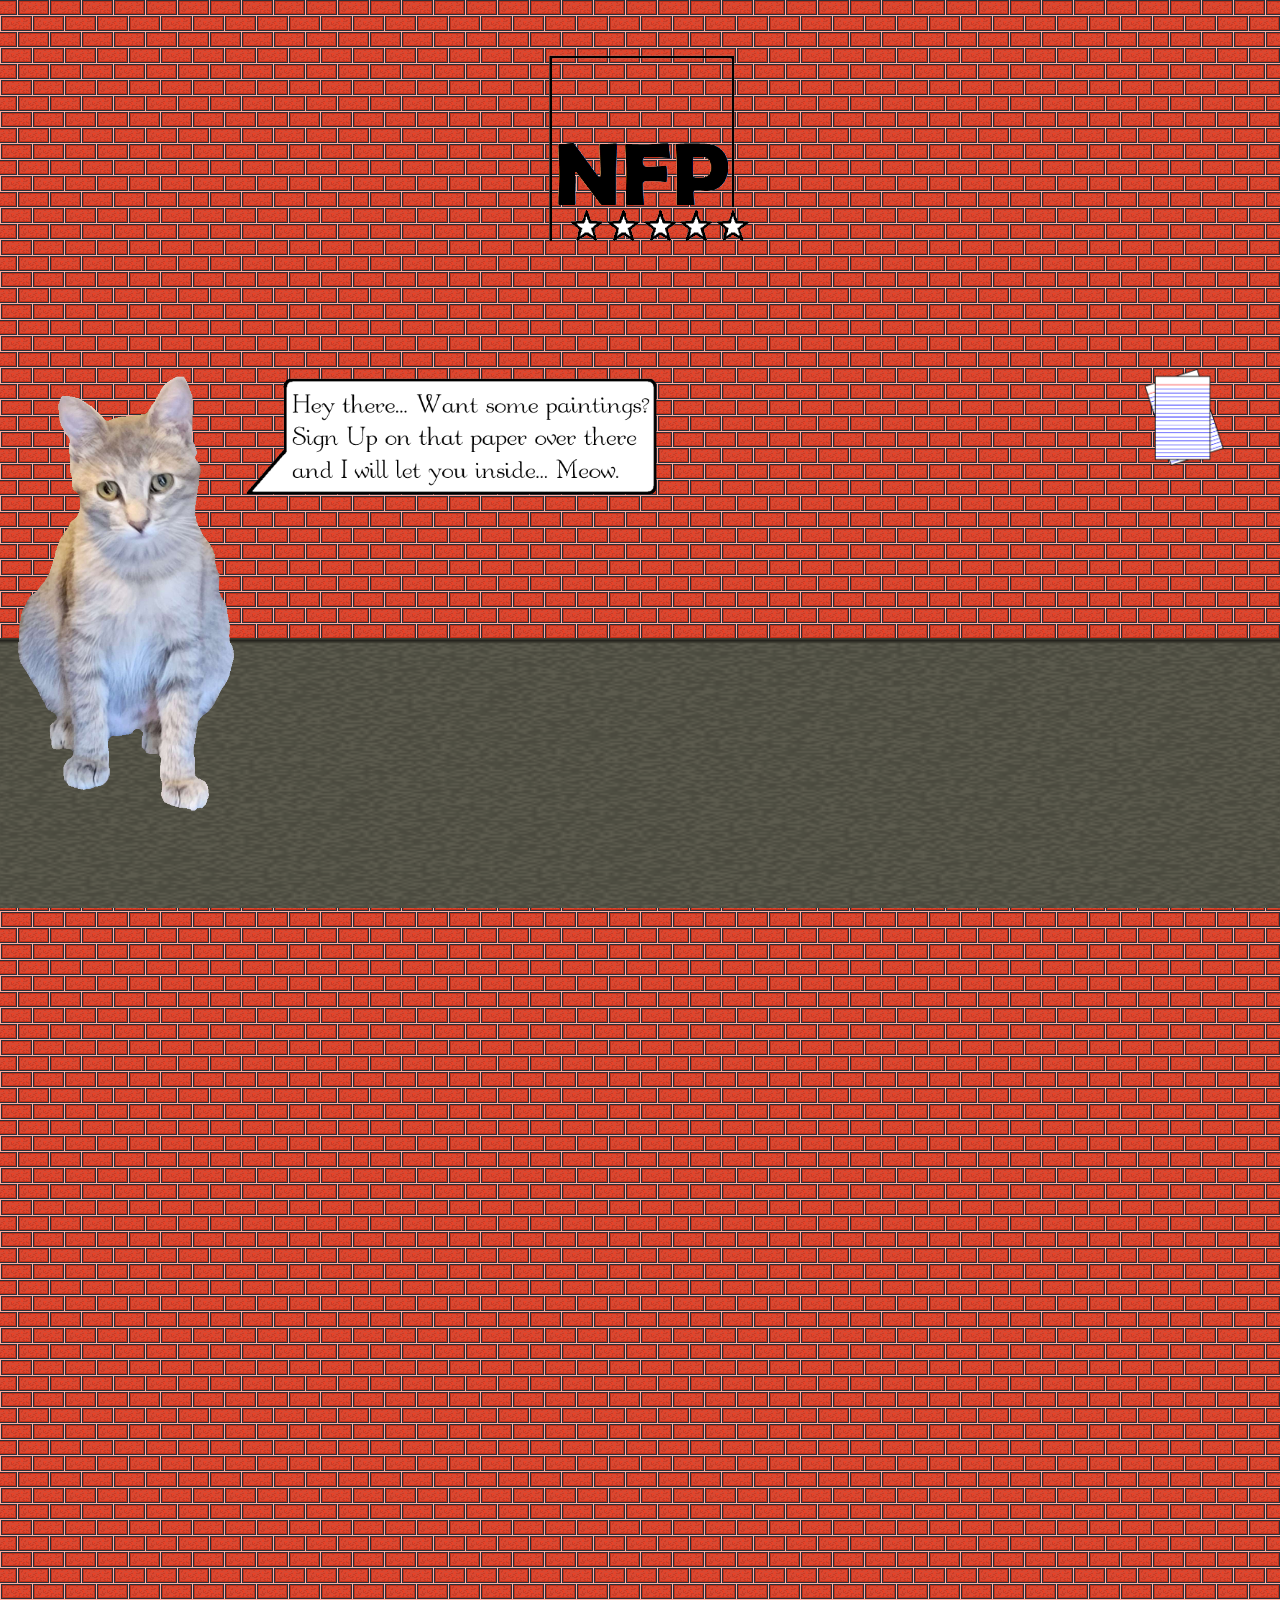
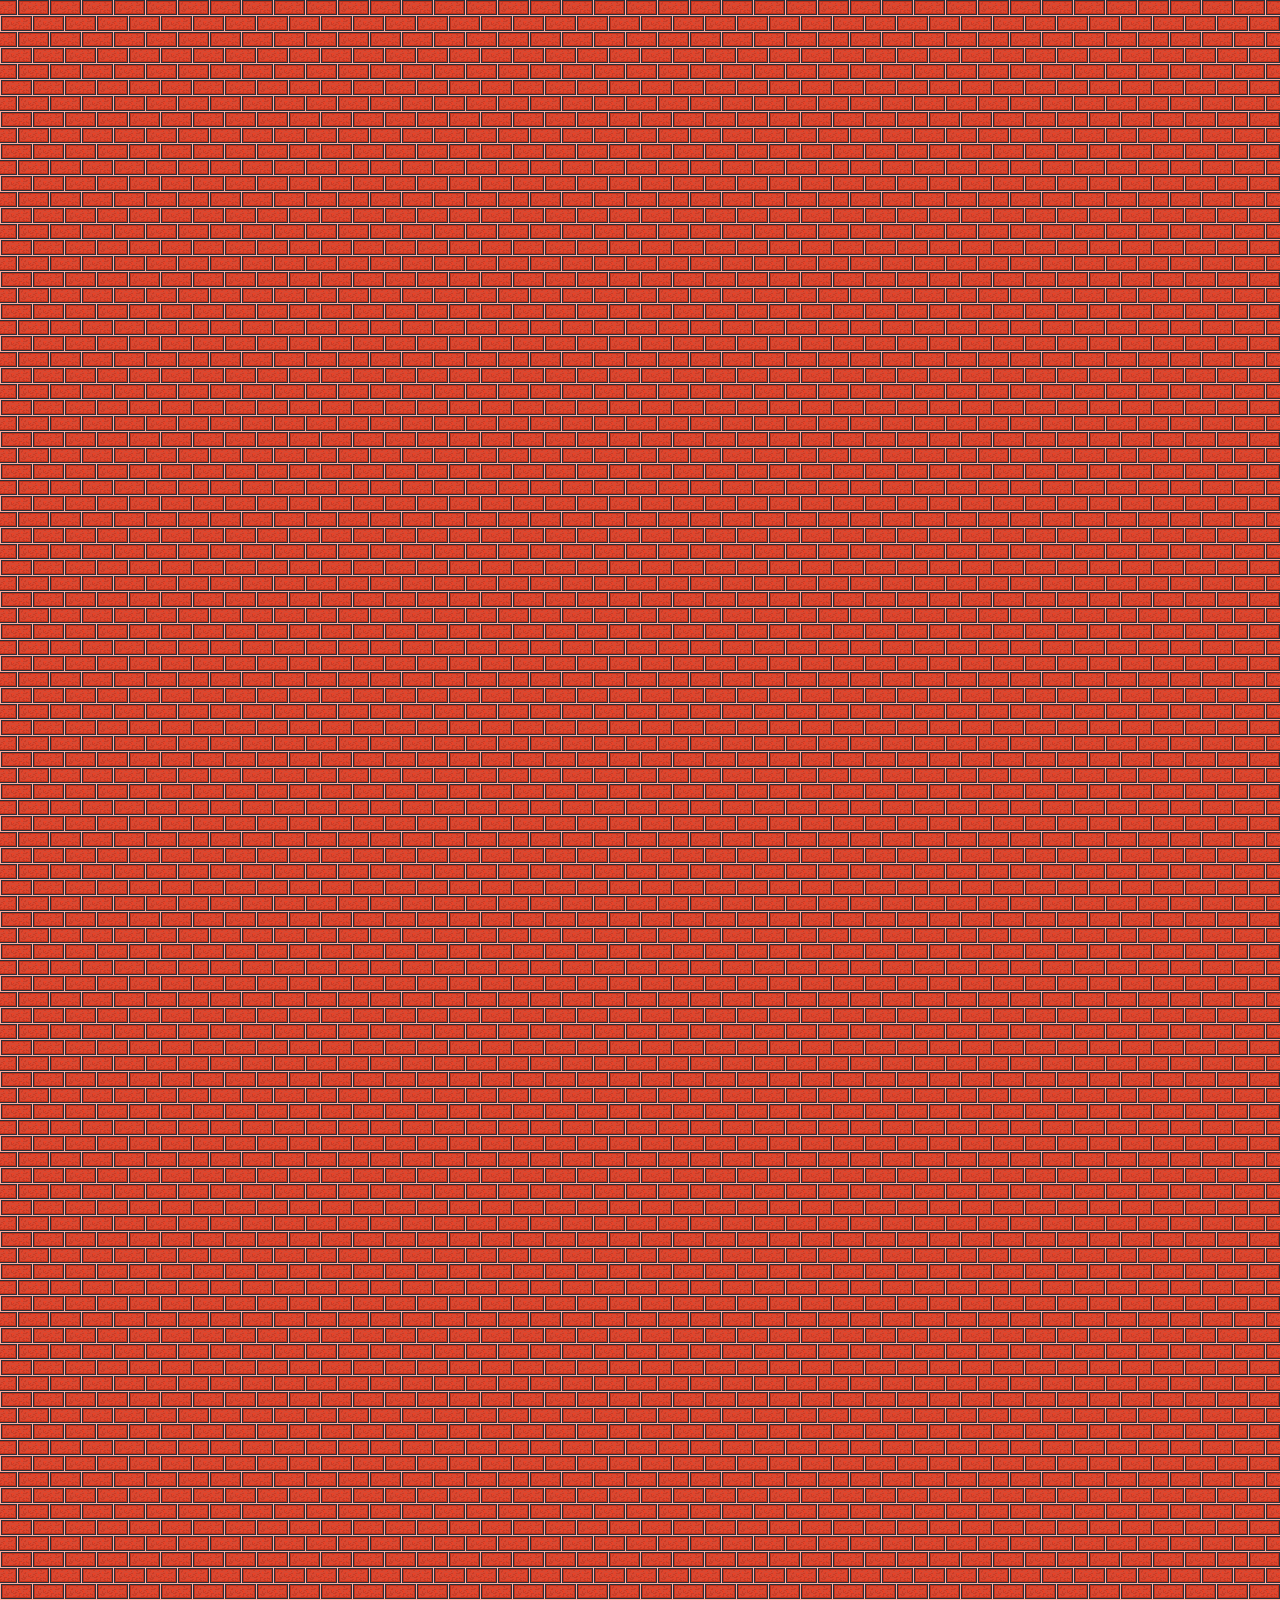
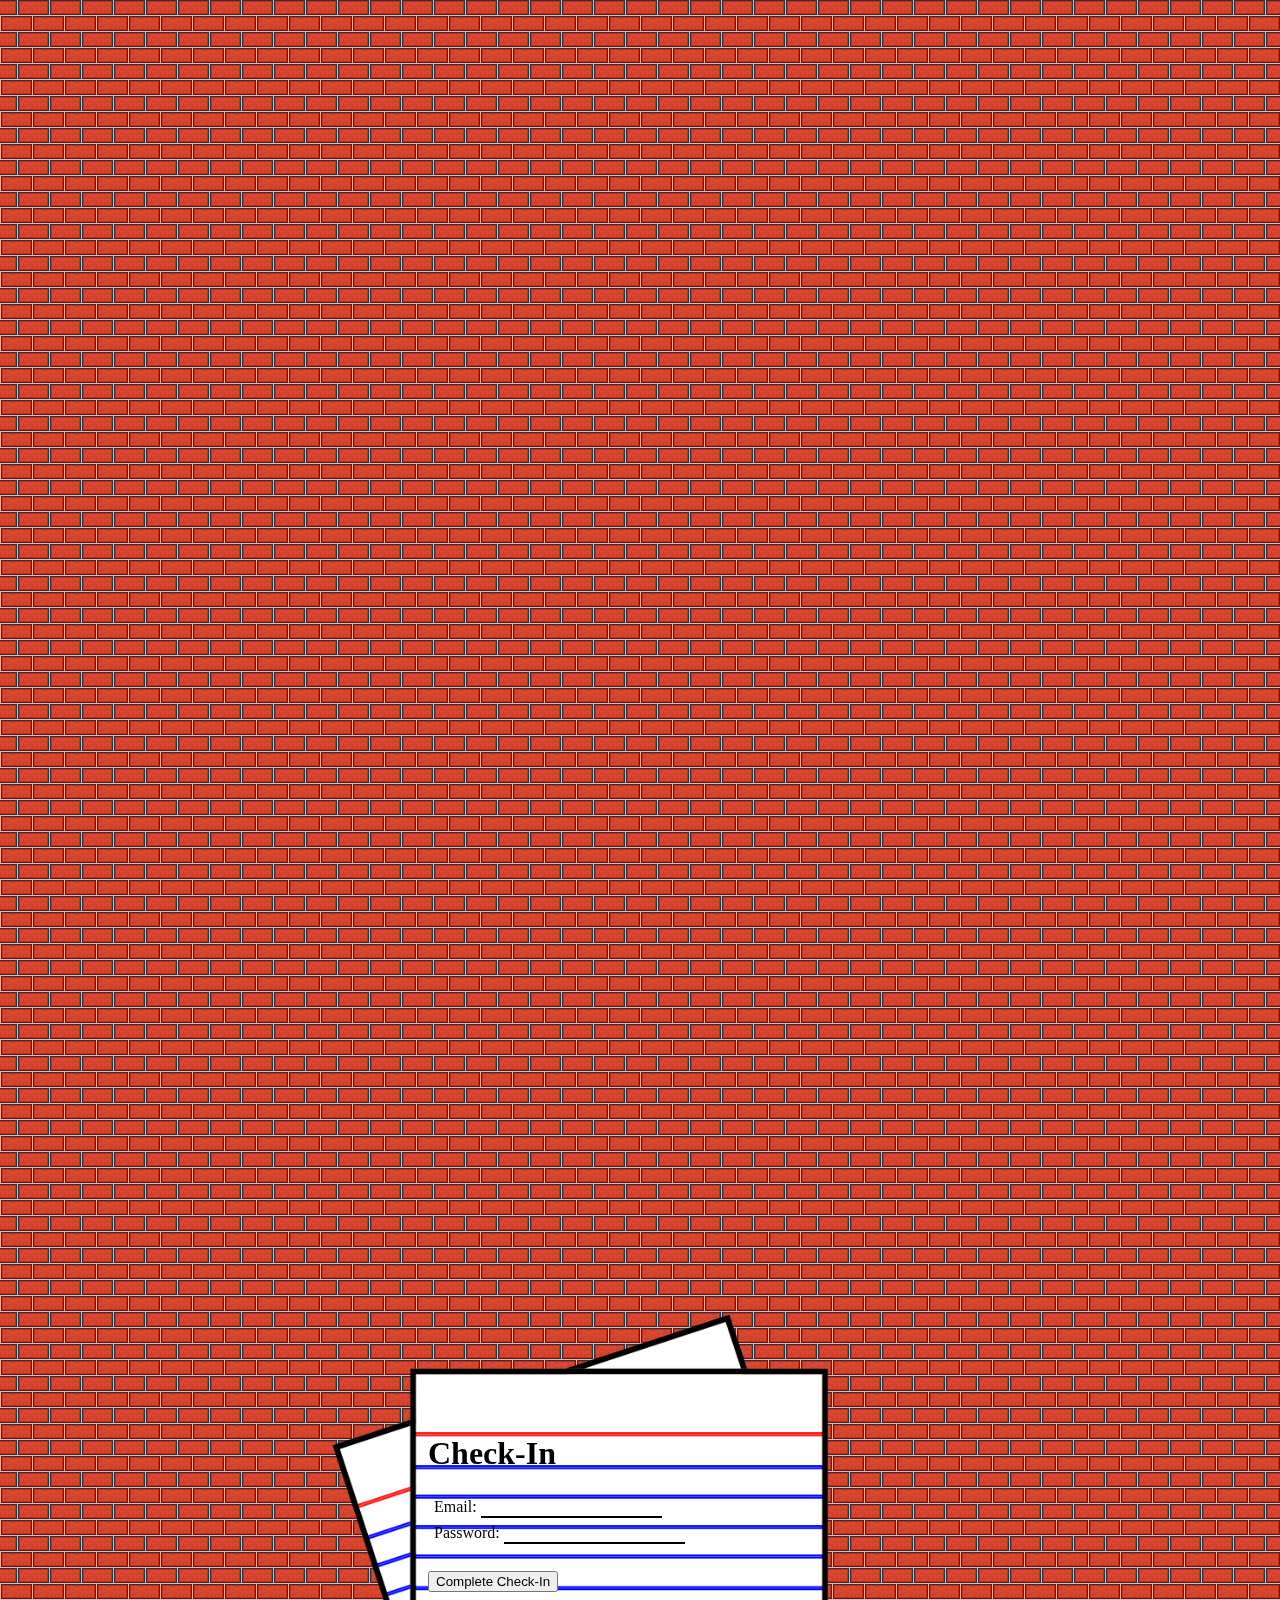
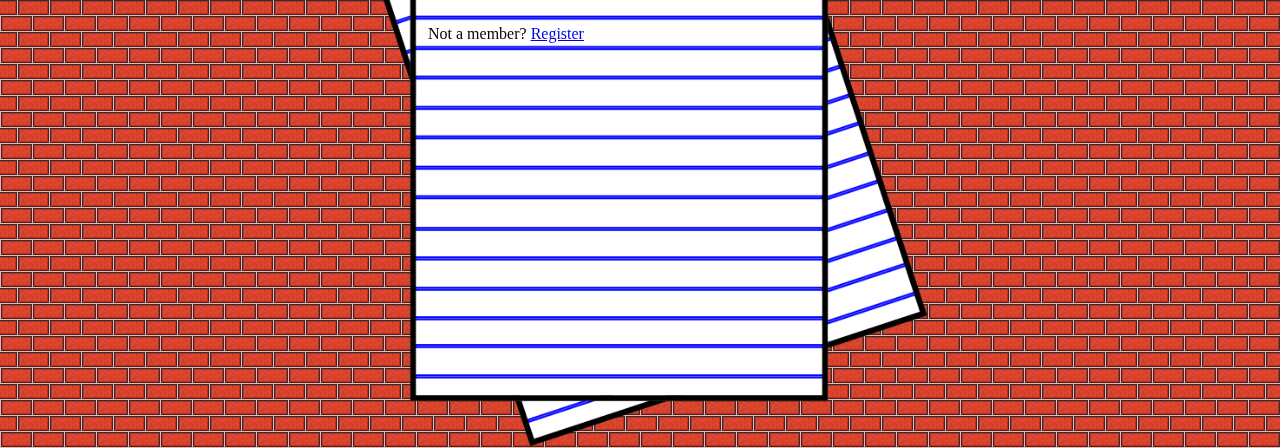
<file: client/html/index.html>
<!doctype html>
<html lang="en">
  <head>
    <meta charset="UTF-8" />
    <meta name="viewport" content="width=device-width, initial-scale=1.0" />
    <title>Non-Fungible Paintings</title>
    <link rel="stylesheet" href="../styles.css" />
  </head>
  <body style="background: url(../images/brick_wall.png)">
    <!-- <img src="../images/nfp_counter.png" id="counter" /> -->
    <img src="../images/nfp_logo.png" id="outside_logo" />
    <div class="outside">
      <div class="cat_outside" style="display: flex">
        <div class="outside_frankie_container">
          <img src="../images/frankie_lou.png" id="outside_frankie" />
        </div>
        <div class="outside_speaking_container">
          <img src="../images/nfp_speakin.png" id="outside_speakin" />
        </div>
      </div>
      <button id="sign_up_paper"></button>
    </div>
    <div class="paper_container">
      <div id="login" class="paper login">
        <h2>Check-In</h2>
        <form action="#">
          <div class="input_box">
            <label>Email: </label>
            <input type="email" required id="email_l" />
          </div>
          <div class="input_box">
            <label>Password: </label>
            <input type="password" required id="passwd_l" />
          </div>
          <button type="submit" class="button" id="login_button">
            Complete Check-In
          </button>
          <div class="not_member" style="margin-top: 33px">
            <p>Not a member? <a href="#" class="register_link">Register</a></p>
          </div>
        </form>
      </div>
      <div id="register" class="paper register">
        <h3>New Applicant Form</h3>
        <form action="#">
          <div class="input_box">
            <label>Full Name: </label>
            <input type="text" id="name" required />
          </div>
          <div class="input_box">
            <label>Email: </label>
            <input type="email" id="email_r" required />
          </div>
          <div class="input_box">
            <label>Password: </label>
            <input type="password" id="passwd_r" required />
          </div>
          <div class="input_box">
            <label>Confirm Password: </label>
            <input type="password" required />
          </div>
          <button type="submit" class="button" id="register_button">
            Submit Application
          </button>
          <div class="already_member" style="margin-top: 32px">
            <p>Already a member? <a href="#" class="login_link">Login</a></p>
          </div>
        </form>
      </div>
      <div class="click_off_popup close_paper"></div>
    </div>
    <img src="../images/concrete.png" id="outside_floor" />
    <script src="../js/index.js"></script>
  </body>
</html>
</file>
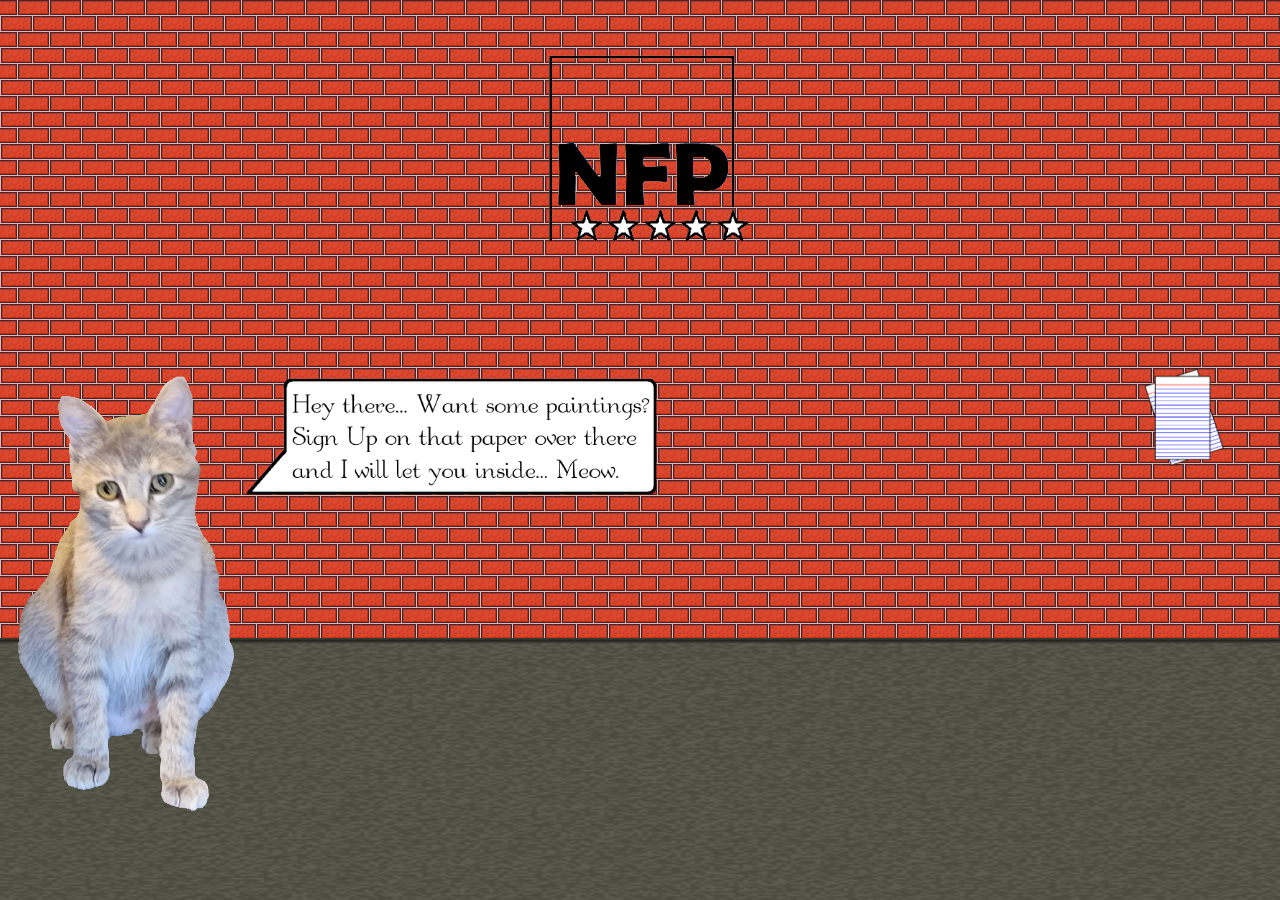
<file: client/html/cashier.html>
<!doctype html>
<html lang="en">
  <head>
    <meta charset="UTF-8" />
    <meta name="viewport" content="width=device-width, initial-scale=1.0" />
    <title>Non-Fungible Paintings</title>
    <link rel="stylesheet" href="../styles.css" />
  </head>
  <body onload="get_values()">
    <div class="on_counter_cash">
      <a id="arrow" href="lucky_cat.html"
        ><img src="../images/nfp_cat_arrow.png" id="arrow"
      /></a>
      <img src="../images/nfp_cashregister.png" id="cash_register" />
      <!-- <img src="../images/frankie_lou.png" id="frankie_inside" /> -->
      <a id="reciept"><img src="../images/nfp_reciept.png" id="reciept" /></a>
    </div>
    <div class="coin_info">
      <h2 id="coin_count">
        <span id="num_coins"></span>x<br />
        Coins
      </h2>
      <img src="../images/nfp_coin.png" id="coins" />
    </div>
    <img src="../images/nfp_counter.png" id="counter" />
    <div class="payment_container">
      <div class="click_off_popup close_payment"></div>
      <div class="modal payment" style="display: grid; justify-content: center">
        <div class="payment_options">
          <h2 id="more_coins">Get More Coins!</h2>
          <div class="payment_buttons">
            <div class="purchase_info">
              <button id="one_coin" class="purchase" onclick="one_coin()">
                <img src="../images/nfp_coin.png" class="purchase_image" />
              </button>
              <h2 id="purchase_font">Mini Coin Bundle!</h2>
              <h2 id="price_font" style="color: red">1x Coin</h2>
              <h2 id="price_font" style="color: rgb(37, 134, 172)">$0.99</h2>
            </div>
            <div class="purchase_info">
              <button id="some_coin" class="purchase" onclick="some_coin()">
                <img src="../images/nfp_coins.png" class="purchase_image" />
              </button>
              <h2 id="purchase_font">Mega Coin Bundle!</h2>
              <h2 id="price_font" style="color: red">10x Coins</h2>
              <h2 id="price_font" style="color: rgb(37, 134, 172)">$5.99</h2>
            </div>
            <div class="purchase_info">
              <button id="lotsa_coin" class="purchase" onclick="lotsa_coin()">
                <img src="../images/nfp_coins_max.png" class="purchase_image" />
              </button>
              <h2 id="purchase_font">Giant Coin Bundle!</h2>
              <h2 id="price_font" style="color: red">50x Coins</h2>
              <h2 id="price_font" style="color: rgb(37, 134, 172)">$19.99</h2>
            </div>
          </div>
        </div>
      </div>
    </div>
    <script src="../js/cashier.js"></script>
  </body>
</html>
</file>
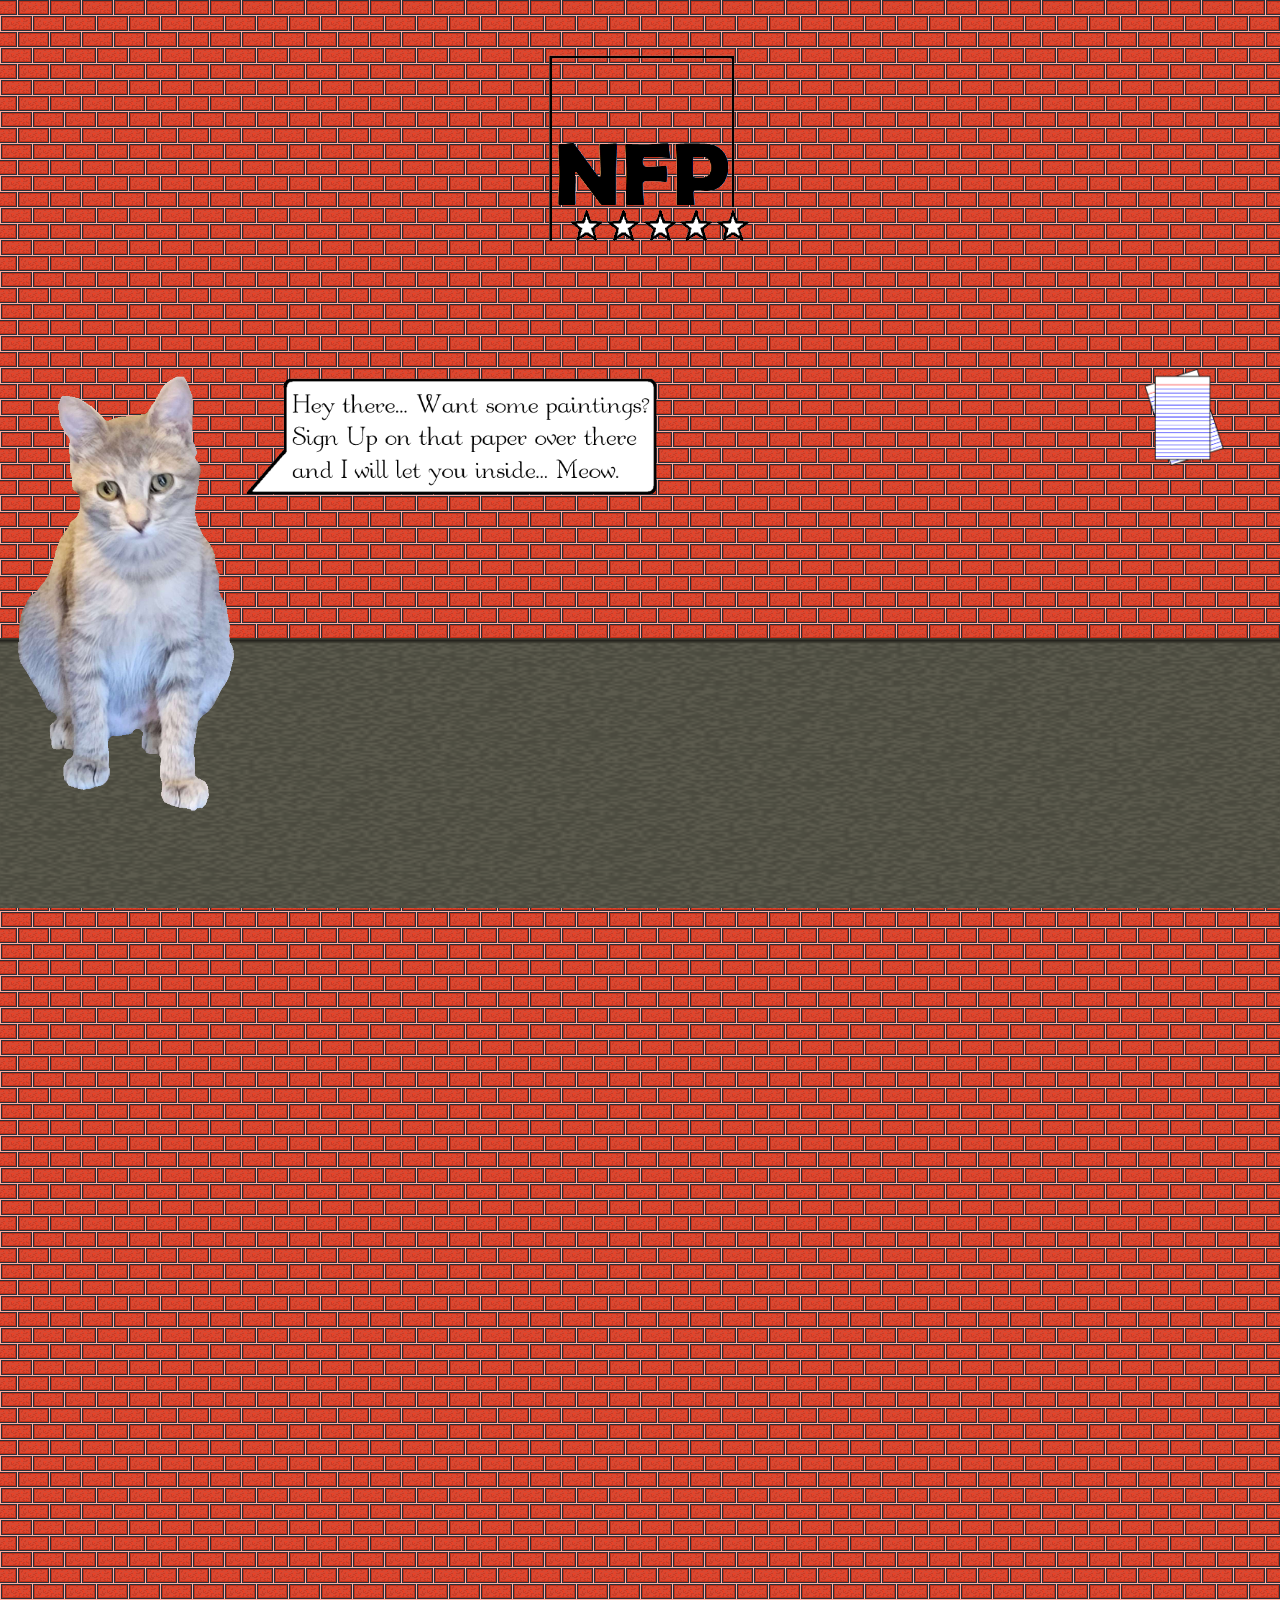
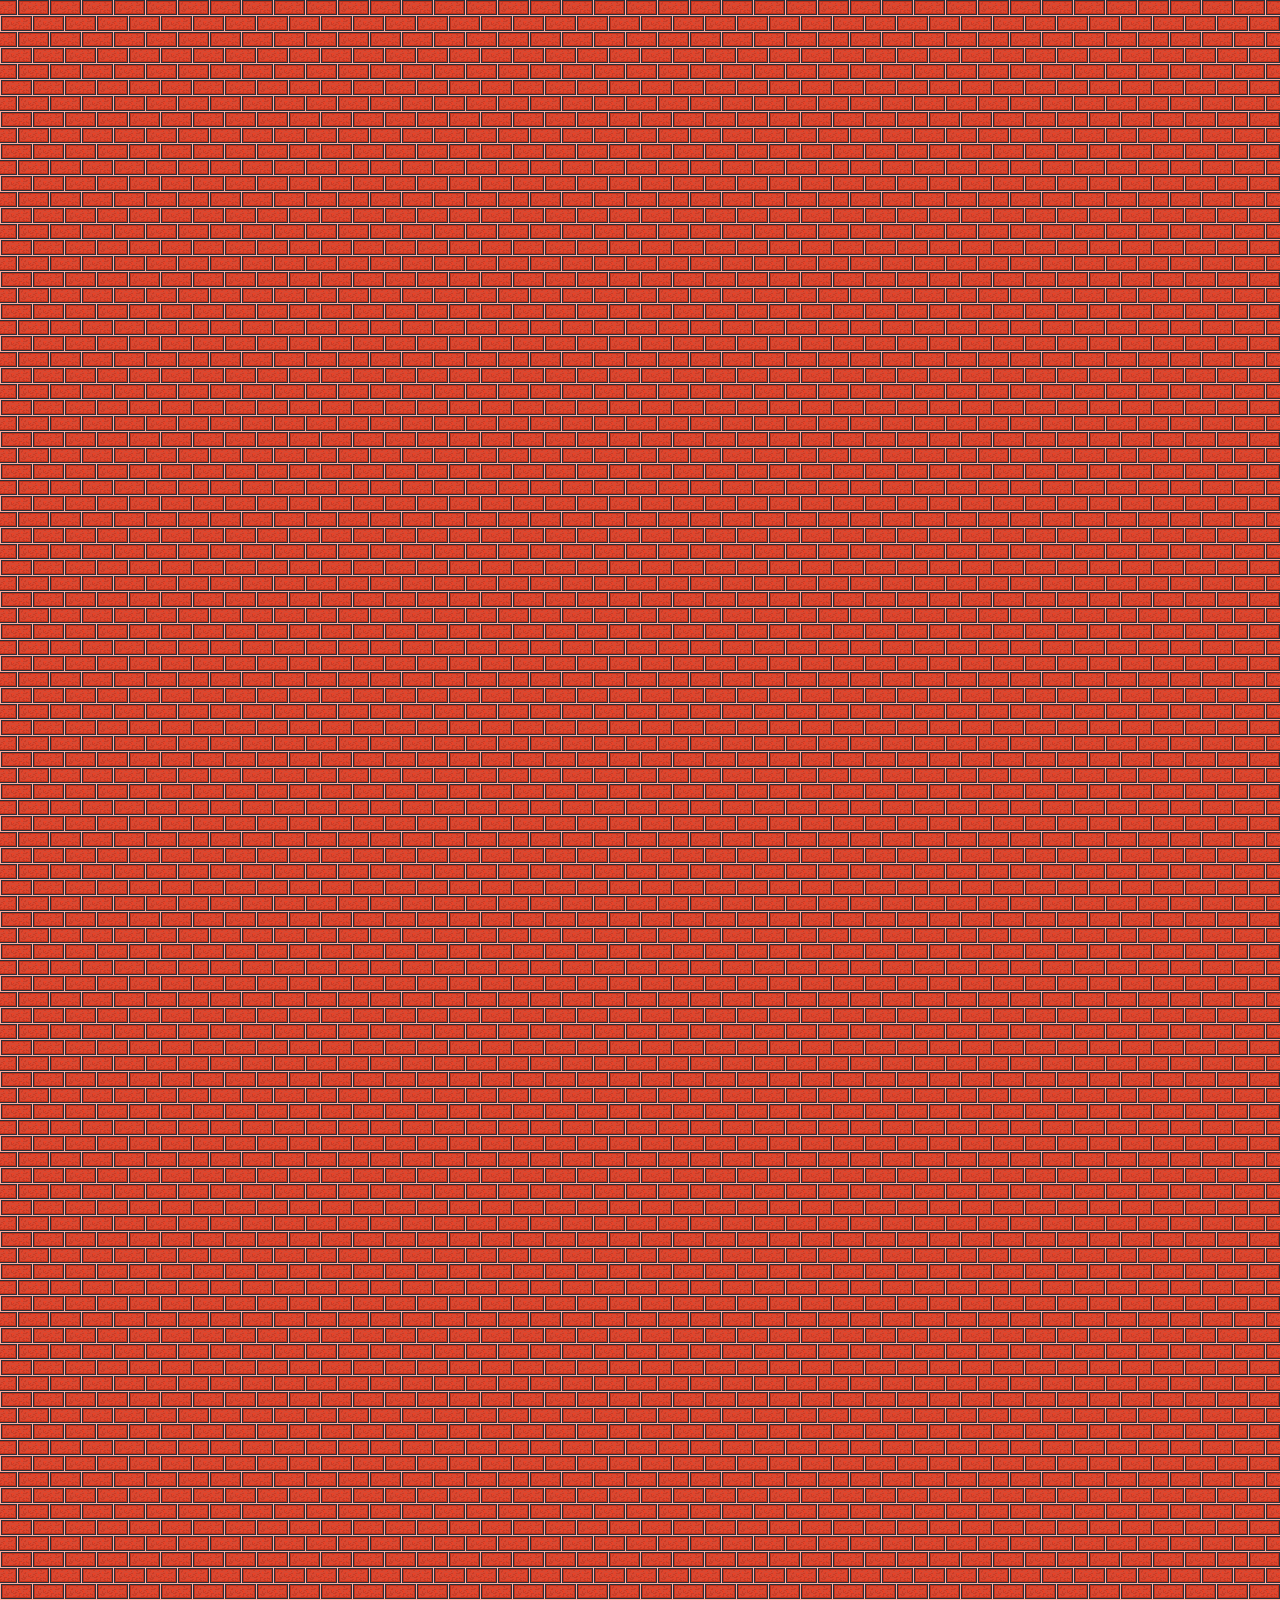
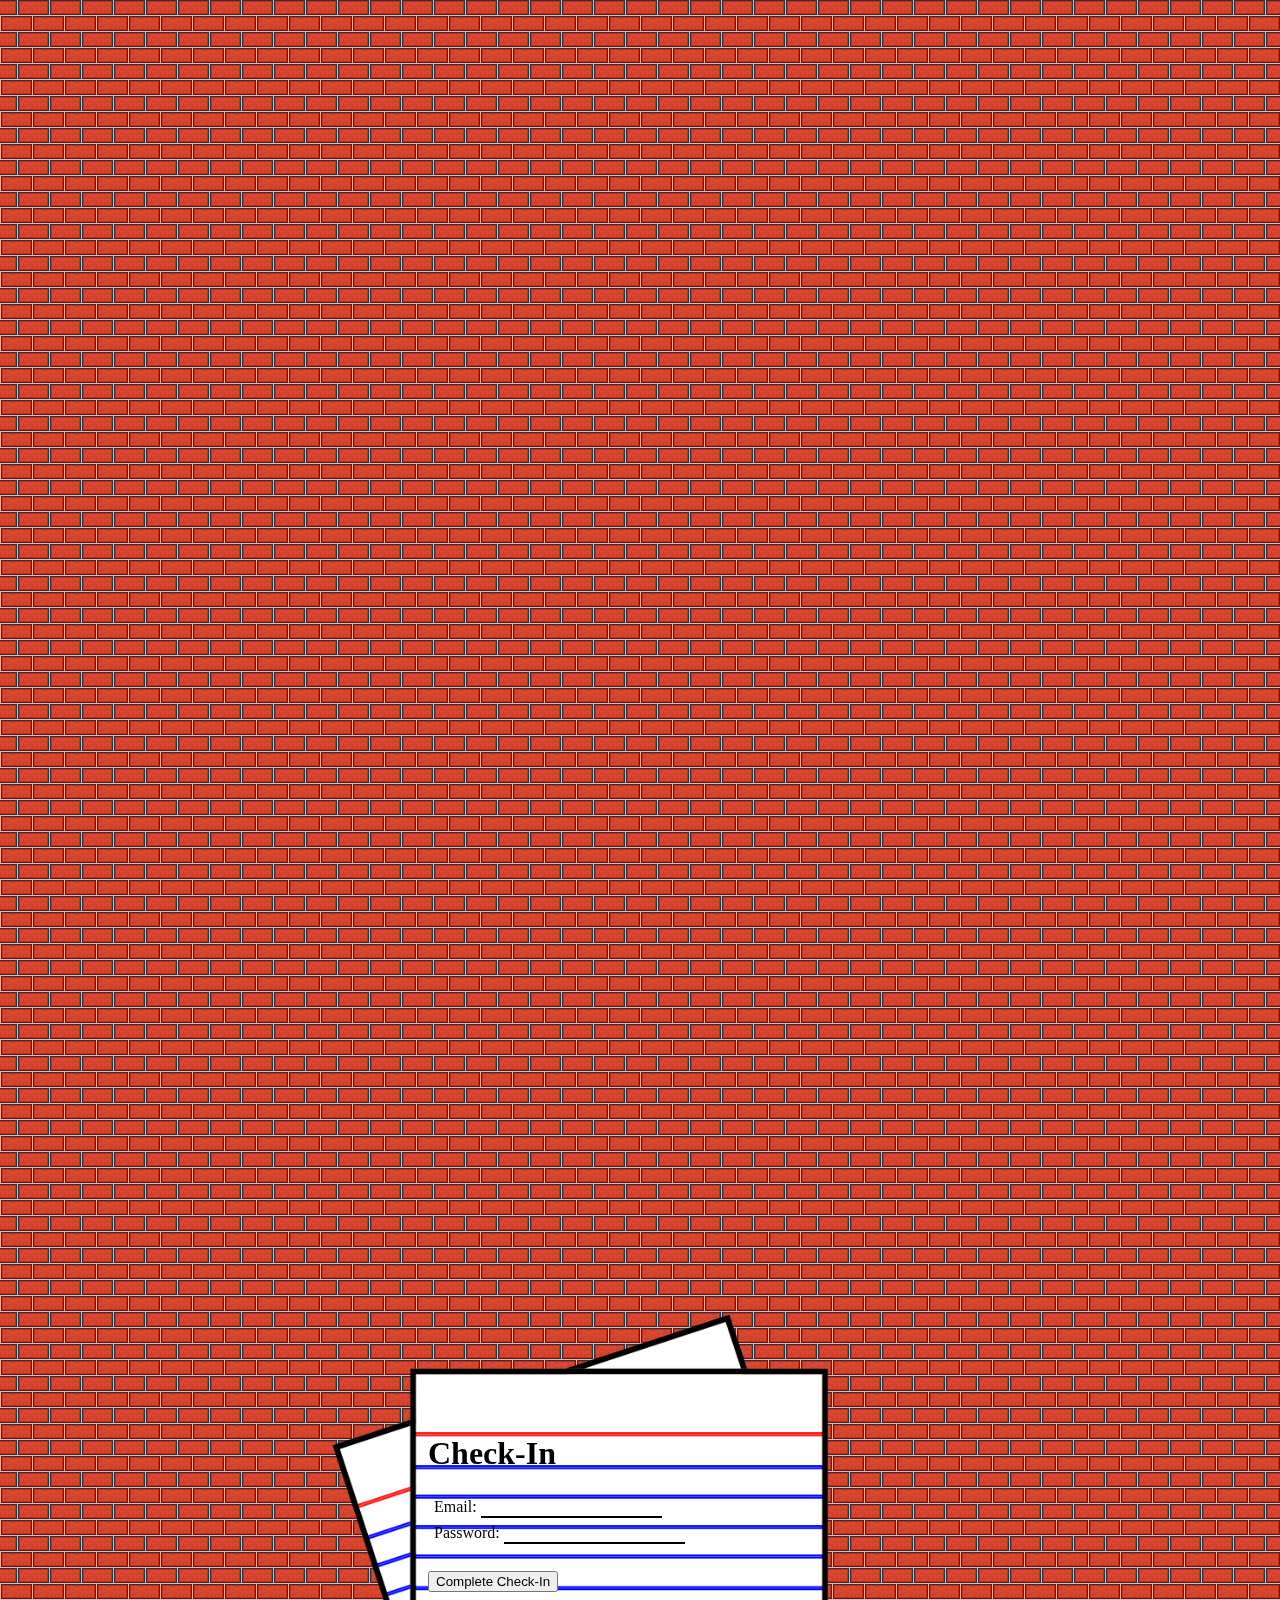
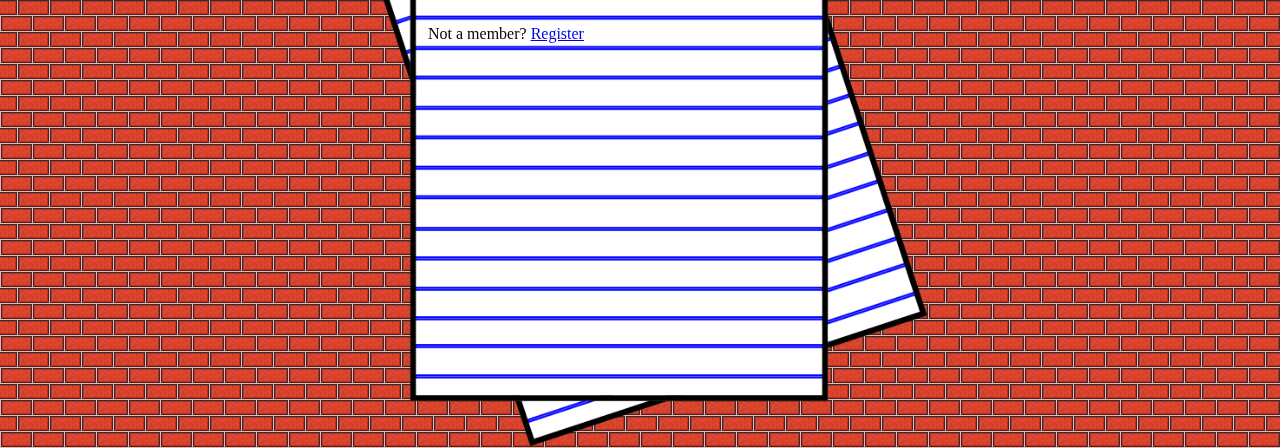
<file: client/html/gallery.html>
<!doctype html>
<html lang="en">
  <head>
    <meta charset="UTF-8" />
    <meta name="viewport" content="width=device-width, initial-scale=1.0" />
    <title>Non-Fungible Paintings</title>
    <link rel="stylesheet" href="../styles.css" />
  </head>
  <body
    onload="display_paintings()"
    style="
      overflow: auto;
      justify-content: center;
      overflow-x: hidden;
      backdrop-filter: none;
    "
  >
    <a href="lucky_cat.html"
      ><img
        src="../images/nfp_shop_hanger.png"
        id="arrow"
        style="position: fixed; right: 40px; top: -50px; z-index: 99"
    /></a>
    <div class="gallery" style="display: grid">
      <img
        src="../images/nfp_logo.png"
        id="logo"
        style="justify-self: center; margin: 20px"
      />
      <hr style="height: 5px; width: 100%; background-color: black" />
      <div
        id="gallery_wall"
        style="display: flex; flex-direction: column"
      ></div>
    </div>
    <script src="../js/gallery.js"></script>
  </body>
</html>
</file>
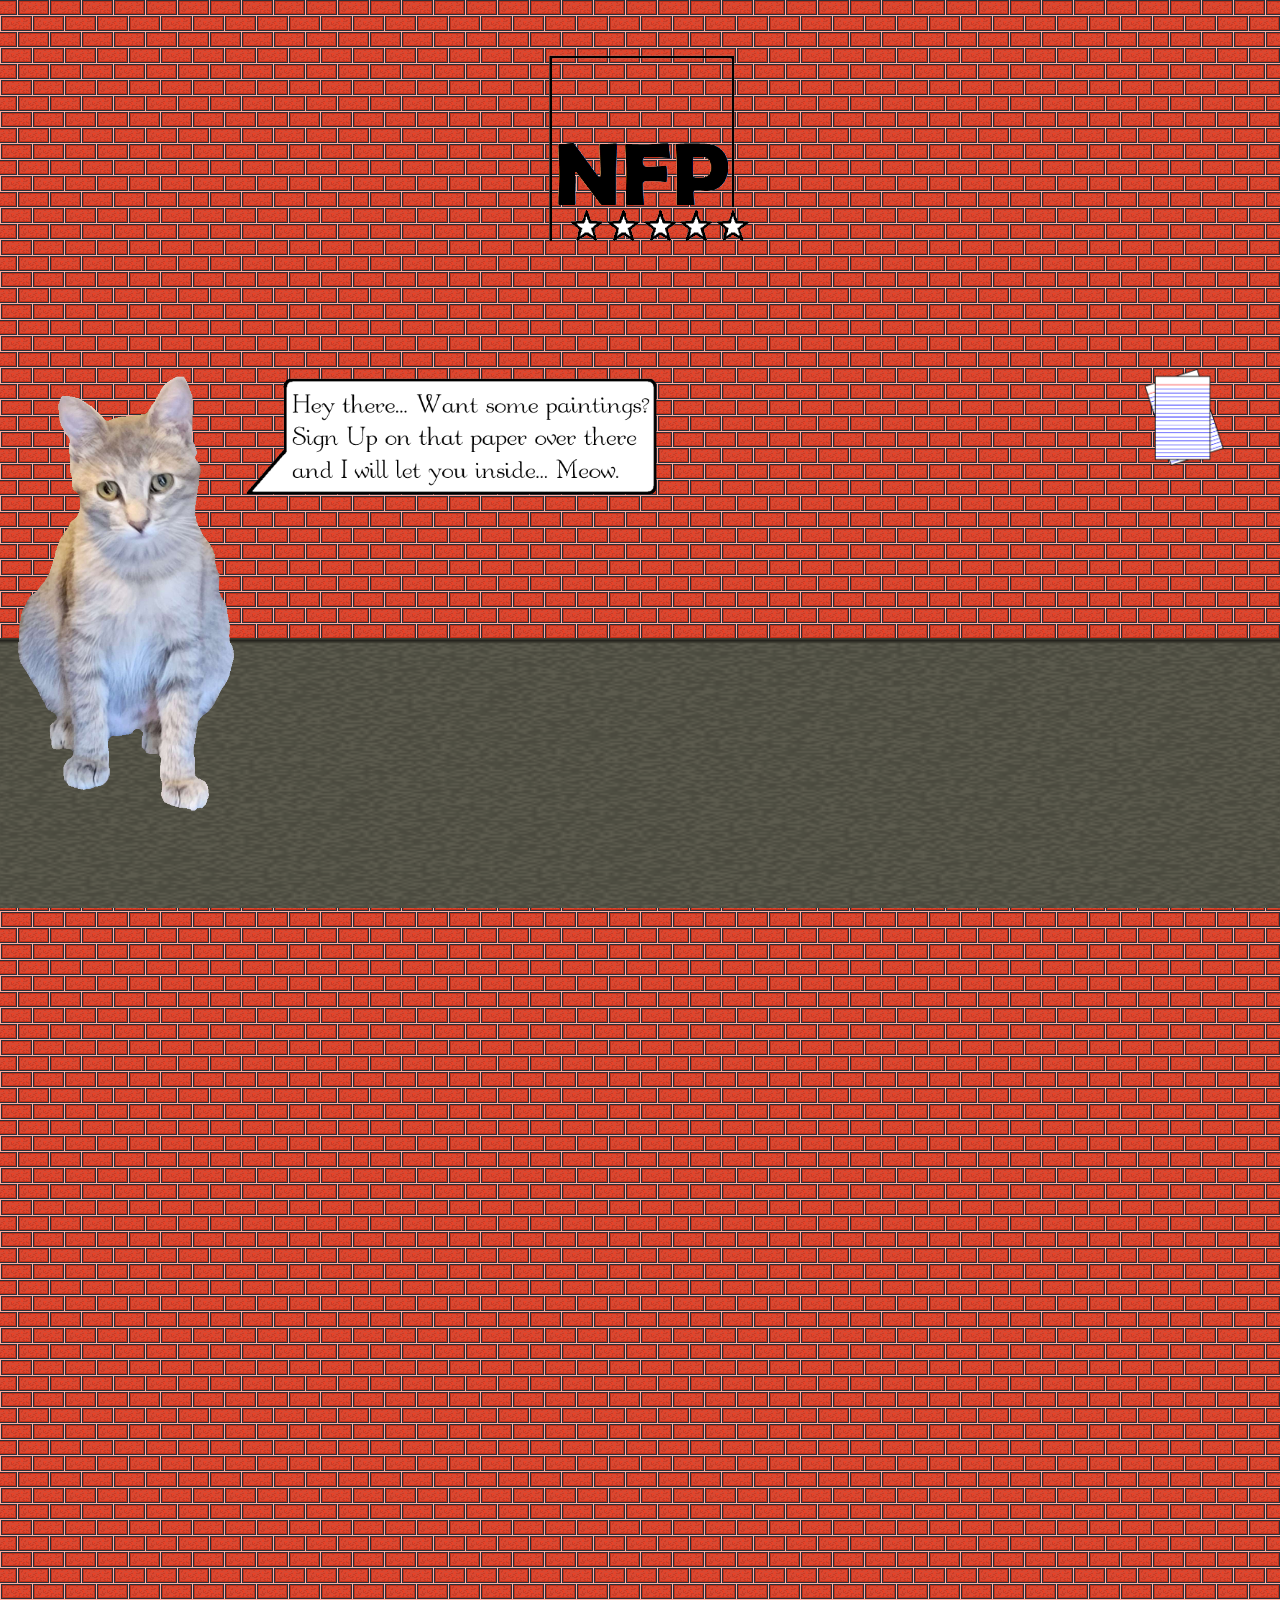
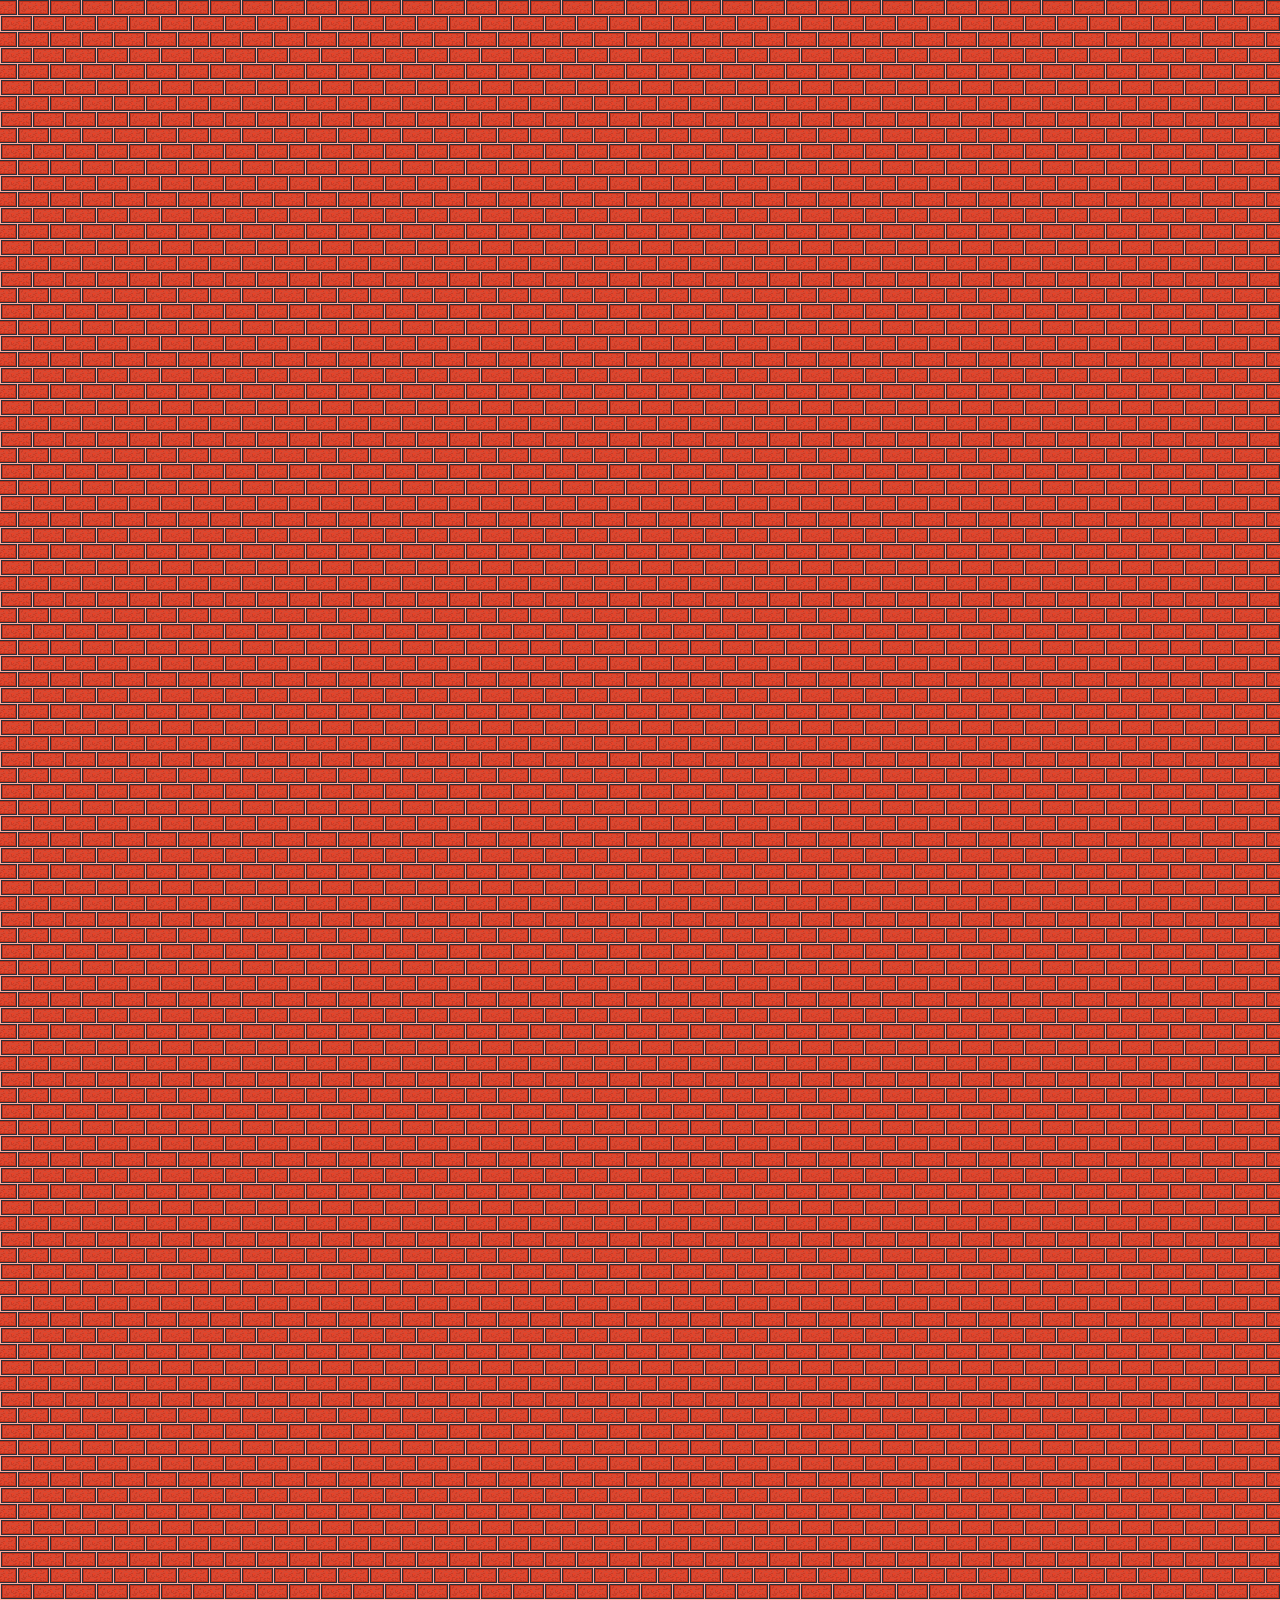
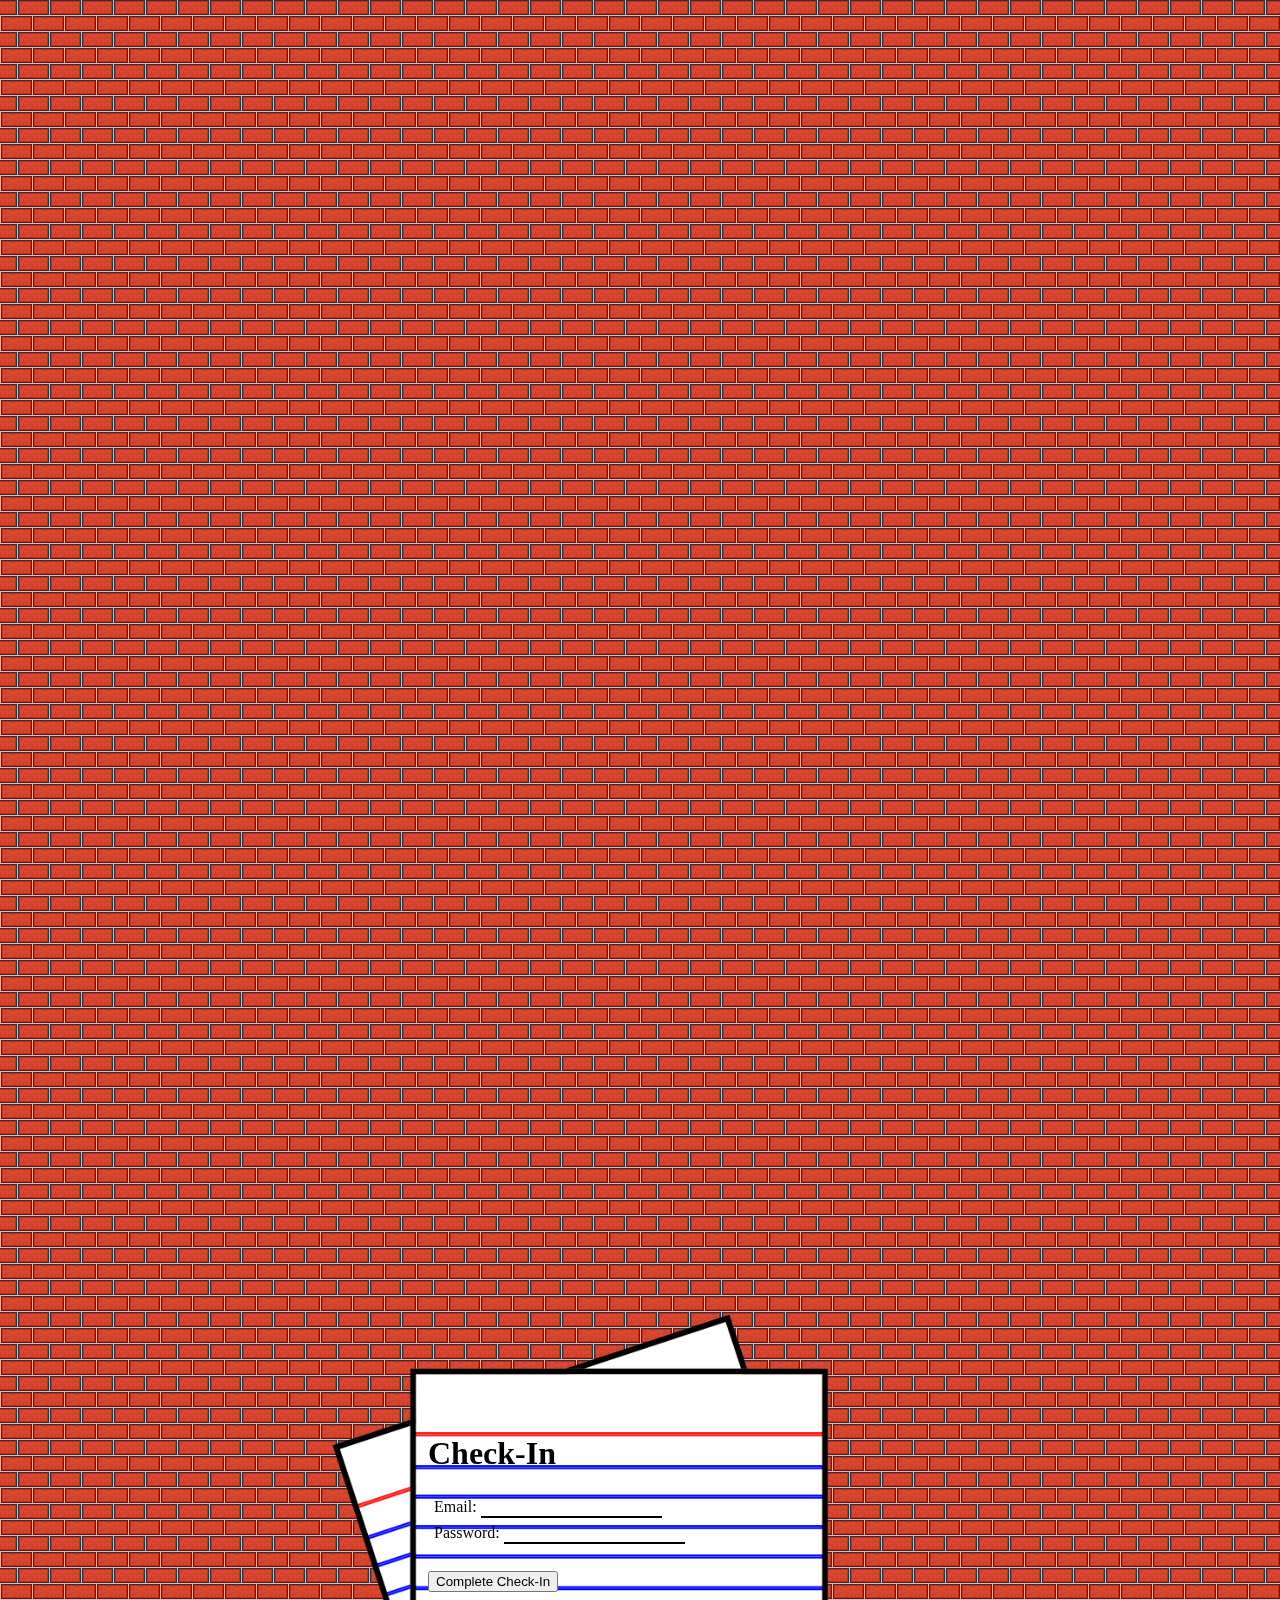
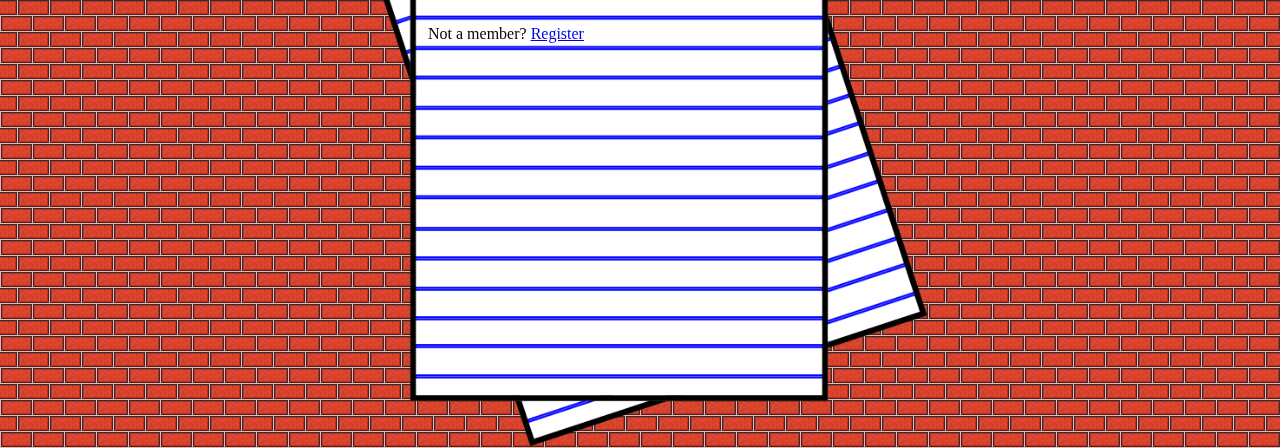
<file: client/html/lucky_cat.html>
<!doctype html>
<html lang="en">
  <head>
    <meta charset="UTF-8" />
    <meta name="viewport" content="width=device-width, initial-scale=1.0" />
    <title>Non-Fungible Paintings</title>
    <link rel="stylesheet" href="../styles.css" />
  </head>
  <body onload="get_values()">
    <div class="lucky_cat_container">
      <div class="on_counter_lucky">
        <a id="arrow" href="gallery.html"
          ><img src="../images/nfp_gallery_arrow.png" id="arrow"
        /></a>
        <button id="lucky_cat">
          <img src="../images/nfp_lucky_eyes.png" id="lucky_cat_img" />
        </button>
        <a id="arrow" href="cashier.html"
          ><img src="../images/nfp_checkout_arrow.png" id="arrow"
        /></a>
      </div>
      <div class="coin_info">
        <h2 id="coin_count">
          <span id="num_coins"></span>x<br />
          Coins
        </h2>
        <img src="../images/nfp_coin.png" id="coins" />
      </div>
    </div>
    <img src="../images/nfp_counter.png" id="counter" />
    <div class="painting_popup">
      <div class="click_off_popup close_painting"></div>
      <div class="common painting_container">
        <div class="common_1"></div>
        <div class="common_2"></div>
      </div>
      <div class="rare painting_container">
        <div class="rare_1"></div>
        <div class="rare_2"></div>
        <div class="rare_3"></div>
        <div class="rare_4"></div>
      </div>
      <div class="epic painting_container">
        <div class="epic_1"></div>
        <div class="epic_2"></div>
        <div class="epic_3"></div>
        <div class="epic_4"></div>
        <div class="epic_5"></div>
        <div class="epic_6"></div>
        <div class="epic_7"></div>
        <div class="epic_8"></div>
        <div class="epic_9"></div>
      </div>
      <div class="legendary painting_container">
        <div class="legendary_1"></div>
        <div class="legendary_2"></div>
        <div class="legendary_3"></div>
        <div class="legendary_4"></div>
        <div class="legendary_5"></div>
        <div class="legendary_6"></div>
        <div class="legendary_7"></div>
        <div class="legendary_8"></div>
        <div class="legendary_9"></div>
        <div class="legendary_10"></div>
        <div class="legendary_11"></div>
        <div class="legendary_12"></div>
        <div class="legendary_13"></div>
      </div>
      <div class="question painting_container">
        <div class="question_1"></div>
        <div class="question_2"></div>
        <div class="question_3"></div>
        <div class="question_4"></div>
        <div class="question_5"></div>
        <div class="question_6"></div>
        <div class="question_7"></div>
        <div class="question_8"></div>
        <div class="question_9"></div>
        <div class="question_10"></div>
        <div class="question_11"></div>
        <div class="question_12"></div>
        <div class="question_13"></div>
        <div class="question_14"></div>
        <div class="question_15"></div>
        <div class="question_16"></div>
        <div class="question_17"></div>
        <div class="question_18"></div>
        <div class="question_19"></div>
        <div class="question_20"></div>
        <div class="question_21"></div>
      </div>
      <div class="amalgam painting_container">
        <div class="amalgam_1"></div>
        <div class="amalgam_2"></div>
        <div class="amalgam_3"></div>
        <div class="amalgam_4"></div>
        <div class="amalgam_5"></div>
        <div class="amalgam_6"></div>
        <div class="amalgam_7"></div>
        <div class="amalgam_8"></div>
        <div class="amalgam_9"></div>
        <div class="amalgam_10"></div>
        <div class="amalgam_11"></div>
        <div class="amalgam_12"></div>
        <div class="amalgam_13"></div>
        <div class="amalgam_14"></div>
        <div class="amalgam_15"></div>
        <div class="amalgam_16"></div>
        <div class="amalgam_17"></div>
        <div class="amalgam_18"></div>
        <div class="amalgam_19"></div>
        <div class="amalgam_20"></div>
        <div class="amalgam_21"></div>
        <div class="amalgam_22"></div>
        <div class="amalgam_23"></div>
        <div class="amalgam_24"></div>
        <div class="amalgam_25"></div>
      </div>
    </div>
    <script src="../js/lucky_cat.js"></script>
  </body>
</html>
</file>
<file: client/styles.css>
body {
  display: flex;
  height: 100vh;
  width: 100vw;
  overflow: hidden;
  position: relative;
  background-repeat: no-repeat;
  background-size: cover;
  backdrop-filter: blur(0px);
  transition: backdrop-filter 1s;
}

body.paintings_test_page {
  background: white;
  display: block;
}

.button {
  cursor: pointer;
  margin-top: 21px;
}

#counter {
  margin-top: 50vh;
  margin-bottom: 0px;
  margin-left: -100px;
  height: 21vh;
  min-width: 120vw;
  position: absolute;
  z-index: -1;
}

.on_counter_lucky {
  display: flex;
  justify-content: space-evenly;
  flex-direction: row;
  width: 100vw;
  height: 65vh;
  margin-left: -8px;
  overflow: hidden;
}

.on_counter_cash {
  display: flex;
  justify-content: space-evenly;
  flex-direction: row;
  width: 200vw;
  height: 65vh;
  margin-left: -8px;
  overflow: hidden;
}

.coin_info {
  display: flex;
  justify-content: space-evenly;
  flex-direction: row;
  width: 100vw;
  height: 35vh;
  margin-left: -8px;
  overflow: auto;
}

#coins {
  position: absolute;
  height: 10vh;
  width: 10vh;
  bottom: 20px;
  right: 20px;
}

#inside_speaking {
  max-height: 30vh;
  max-width: 21vw;
  margin-top: 9vh;
  bottom: 5px;
  position: absolute;
}

.inside_speaking {
  display: flex;
  justify-content: space-evenly;
  flex-direction: row;
  margin-left: -8px;
  overflow: hidden;
}

#coin_count {
  font-size: 3vh;
  position: absolute;
  bottom: 10px;
  right: calc(10vh + 20px);
}

#arrow {
  max-height: 20vh;
  max-width: 21vw;
  margin-top: auto;
  margin-bottom: 5px;
}

#register {
  display: none;
}

#cash_register {
  max-width: 23vw;
  max-height: 30vh;
  margin-top: auto;
  margin-bottom: 5px;
}

#login {
  display: initial;
}

#reciept {
  cursor: pointer;
  max-width: 12vw;
  max-height: 13vh;
  margin-top: auto;
  margin-bottom: 5px;
  background: url("./images/nfp_reciept.png");
  background-repeat: no-repeat;
  background-size: contain;
}

#frankie_inside {
  position: absolute;
  z-index: -2;
}

#lucky_cat,
#lucky_cat_img {
  max-height: 60vh;
  max-width: 30vw;
  margin-top: auto;
  background: none;
  border: none;
  cursor: grab;
}

.outside {
  display: flex;
  justify-content: space-between;
  margin-top: 40vh;
  height: 60vh;
  width: 100vw;
}

.outside_frankie_container {
  max-height: 50vh;
  max-width: 50vw;
}

.outside_speaking_container {
  max-height: 50vh;
  max-width: 50vw;
}

#outside_frankie {
  max-height: 50vh;
  max-width: 40vw;
}

#outside_speakin {
  max-height: 15vh;
  max-width: 50vw;
}

#outside_logo {
  position: absolute;
  margin: auto;
  left: 0;
  right: 0;
  margin-top: 5vh;
  max-height: 25vh;
  max-width: 25vw;
}

.click_off_popup {
  position: absolute;
  width: 100vw;
  height: 100vh;
  z-index: -1;
}

.close_paper {
  top: -6vh;
  left: -25vw;
}

.close_painting {
  top: -8px;
  left: calc(-50vw + 292px);
}

.close_payment {
  top: -7vh;
  left: -17vw;
}

.painting_container {
  width: 600px;
  height: 600px;
  background-color: white;
  display: grid;
  gap: 2px;
  overflow: hidden;
  position: absolute;
}

.painting_popup {
  position: fixed;
  z-index: 1;
  left: calc(50vw - 300px);
  width: 600px;
  height: 600px;
  background-color: grey;
  background-image: url("./images/600px_frame.png");
  display: none;
  gap: 2px;
  padding: 10px;
  transition: display 1s;
}

.painting_gallery {
  width: 600px;
  height: 600px;
  background-color: grey;
  background-image: url("./images/600px_frame.png");
  margin: 20px;
  padding: 10px;
}

.common {
  grid-template-columns: auto auto;
  display: none;
}

.common_1 {
  grid-column-start: 1;
  grid-column-end: 2;
  background-color: white;
}

.common_2 {
  grid-column-start: 2;
  grid-column-end: 3;
  background-color: white;
}

.rare {
  grid-template-columns: auto auto;
  grid-template-rows: auto auto;
  display: none;
}

.rare_1 {
  grid-column-start: 1;
  grid-column-end: 3;
  grid-row-start: 1;
  grid-row-end: 2;
  background-color: white;
}

.rare_2 {
  grid-column-start: 3;
  grid-column-end: 5;
  grid-row-start: 1;
  grid-row-end: 2;
  background-color: white;
}

.rare_3 {
  grid-column-start: 1;
  grid-column-end: 3;
  grid-row-start: 2;
  grid-row-end: 3;
  background-color: white;
}

.rare_4 {
  grid-column-start: 3;
  grid-column-end: 5;
  grid-row-start: 2;
  grid-row-end: 3;
  background-color: white;
}

.epic {
  grid-template-columns: auto auto auto;
  grid-template-rows: auto auto auto;
  display: none;
}

.epic_1 {
  grid-column-start: 1;
  grid-column-end: 3;
  grid-row-start: 1;
  grid-row-end: 2;
  background-color: white;
}

.epic_2 {
  grid-column-start: 3;
  grid-column-end: 5;
  grid-row-start: 1;
  grid-row-end: 2;
  background-color: white;
}

.epic_3 {
  grid-column-start: 5;
  grid-column-end: 7;
  grid-row-start: 1;
  grid-row-end: 2;
  background-color: white;
}

.epic_4 {
  grid-column-start: 1;
  grid-column-end: 3;
  grid-row-start: 2;
  grid-row-end: 3;
  background-color: white;
}

.epic_5 {
  grid-column-start: 3;
  grid-column-end: 5;
  grid-row-start: 2;
  grid-row-end: 3;
  background-color: white;
}

.epic_6 {
  grid-column-start: 5;
  grid-column-end: 7;
  grid-row-start: 2;
  grid-row-end: 3;
  background-color: white;
}

.epic_7 {
  grid-column-start: 1;
  grid-column-end: 3;
  grid-row-start: 3;
  grid-row-end: 4;
  background-color: white;
}

.epic_8 {
  grid-column-start: 3;
  grid-column-end: 5;
  grid-row-start: 3;
  grid-row-end: 4;
  background-color: white;
}

.epic_9 {
  grid-column-start: 5;
  grid-column-end: 7;
  grid-row-start: 3;
  grid-row-end: 4;
  background-color: white;
}

.legendary {
  grid-template-columns: auto auto auto auto;
  grid-template-rows: auto auto auto auto;
  display: none;
}

.legendary_1 {
  grid-column-start: 1;
  grid-column-end: 2;
  grid-row-start: 1;
  grid-row-end: 2;
  background-color: white;
}

.legendary_2 {
  grid-column-start: 2;
  grid-column-end: 3;
  grid-row-start: 1;
  grid-row-end: 2;
  background-color: white;
}

.legendary_3 {
  grid-column-start: 3;
  grid-column-end: 4;
  grid-row-start: 1;
  grid-row-end: 2;
  background-color: white;
}

.legendary_4 {
  grid-column-start: 4;
  grid-column-end: 5;
  grid-row-start: 1;
  grid-row-end: 2;
  background-color: white;
}

.legendary_5 {
  grid-column-start: 1;
  grid-column-end: 2;
  grid-row-start: 2;
  grid-row-end: 3;
  background-color: white;
}

.legendary_6 {
  grid-column-start: 2;
  grid-column-end: 4;
  grid-row-start: 2;
  grid-row-end: 4;
  background-color: white;
}

.legendary_7 {
  grid-column-start: 4;
  grid-column-end: 5;
  grid-row-start: 2;
  grid-row-end: 3;
  background-color: white;
}

.legendary_8 {
  grid-column-start: 1;
  grid-column-end: 2;
  grid-row-start: 3;
  grid-row-end: 4;
  background-color: white;
}

.legendary_9 {
  grid-column-start: 4;
  grid-column-end: 5;
  grid-row-start: 3;
  grid-row-end: 4;
  background-color: white;
}

.legendary_10 {
  grid-column-start: 1;
  grid-column-end: 2;
  grid-row-start: 4;
  grid-row-end: 5;
  background-color: white;
}

.legendary_11 {
  grid-column-start: 2;
  grid-column-end: 3;
  grid-row-start: 4;
  grid-row-end: 5;
  background-color: white;
}

.legendary_12 {
  grid-column-start: 3;
  grid-column-end: 4;
  grid-row-start: 4;
  grid-row-end: 5;
  background-color: white;
}

.legendary_13 {
  grid-column-start: 4;
  grid-column-end: 5;
  grid-row-start: 4;
  grid-row-end: 5;
  background-color: white;
}

.question {
  grid-template-columns: auto auto auto auto auto auto auto auto;
  grid-template-rows: auto auto auto auto auto auto auto auto;
  display: none;
}

.question_1 {
  grid-column-start: 1;
  grid-column-end: 5;
  grid-row-start: 1;
  grid-row-end: 3;
  background-color: white;
}

.question_2 {
  grid-column-start: 5;
  grid-column-end: 6;
  grid-row-start: 1;
  grid-row-end: 2;
  background-color: white;
}

.question_3 {
  grid-column-start: 6;
  grid-column-end: 7;
  grid-row-start: 1;
  grid-row-end: 2;
  background-color: white;
}

.question_4 {
  grid-column-start: 7;
  grid-column-end: 8;
  grid-row-start: 1;
  grid-row-end: 2;
  background-color: white;
}

.question_5 {
  grid-column-start: 8;
  grid-column-end: 9;
  grid-row-start: 1;
  grid-row-end: 2;
  background-color: white;
}

.question_6 {
  grid-column-start: 5;
  grid-column-end: 6;
  grid-row-start: 2;
  grid-row-end: 3;
  background-color: white;
}

.question_7 {
  grid-column-start: 6;
  grid-column-end: 8;
  grid-row-start: 2;
  grid-row-end: 4;
  background-color: white;
}

.question_8 {
  grid-column-start: 8;
  grid-column-end: 9;
  grid-row-start: 2;
  grid-row-end: 3;
  background-color: white;
}

.question_9 {
  grid-column-start: 1;
  grid-column-end: 5;
  grid-row-start: 3;
  grid-row-end: 5;
  background-color: white;
}

.question_10 {
  grid-column-start: 5;
  grid-column-end: 6;
  grid-row-start: 3;
  grid-row-end: 4;
  background-color: white;
}

.question_11 {
  grid-column-start: 8;
  grid-column-end: 9;
  grid-row-start: 3;
  grid-row-end: 4;
  background-color: white;
}

.question_12 {
  grid-column-start: 5;
  grid-column-end: 6;
  grid-row-start: 4;
  grid-row-end: 5;
  background-color: white;
}

.question_13 {
  grid-column-start: 6;
  grid-column-end: 7;
  grid-row-start: 4;
  grid-row-end: 5;
  background-color: white;
}

.question_14 {
  grid-column-start: 7;
  grid-column-end: 8;
  grid-row-start: 4;
  grid-row-end: 5;
  background-color: white;
}

.question_15 {
  grid-column-start: 8;
  grid-column-end: 9;
  grid-row-start: 4;
  grid-row-end: 5;
  background-color: white;
}

.question_16 {
  grid-column-start: 1;
  grid-column-end: 3;
  grid-row-start: 5;
  grid-row-end: 9;
  background-color: white;
}

.question_17 {
  grid-column-start: 3;
  grid-column-end: 5;
  grid-row-start: 5;
  grid-row-end: 9;
  background-color: white;
}

.question_18 {
  grid-column-start: 5;
  grid-column-end: 7;
  grid-row-start: 5;
  grid-row-end: 7;
  background-color: white;
}

.question_19 {
  grid-column-start: 7;
  grid-column-end: 9;
  grid-row-start: 5;
  grid-row-end: 7;
  background-color: white;
}

.question_20 {
  grid-column-start: 5;
  grid-column-end: 7;
  grid-row-start: 7;
  grid-row-end: 9;
  background-color: white;
}

.question_21 {
  grid-column-start: 7;
  grid-column-end: 9;
  grid-row-start: 7;
  grid-row-end: 9;
  background-color: white;
}

.amalgam {
  grid-template-columns: auto auto auto auto auto auto auto auto auto auto;
  grid-template-rows: auto auto auto auto auto auto auto auto auto auto;
  display: none;
}

.amalgam_1 {
  grid-column-start: 0;
  grid-column-end: 0;
  grid-row-start: 0;
  grid-row-end: 0;
  background-color: white;
}

.amalgam_2 {
  grid-column-start: 0;
  grid-column-end: 0;
  grid-row-start: 0;
  grid-row-end: 0;
  background-color: white;
}

.amalgam_3 {
  grid-column-start: 0;
  grid-column-end: 0;
  grid-row-start: 1;
  grid-row-end: 0;
  background-color: white;
}

.amalgam_4 {
  grid-column-start: 0;
  grid-column-end: 0;
  grid-row-start: 0;
  grid-row-end: 0;
  background-color: white;
}

.amalgam_5 {
  grid-column-start: 0;
  grid-column-end: 0;
  grid-row-start: 0;
  grid-row-end: 0;
  background-color: white;
}

.amalgam_6 {
  grid-column-start: 0;
  grid-column-end: 0;
  grid-row-start: 0;
  grid-row-end: 0;
  background-color: white;
}

.amalgam_7 {
  grid-column-start: 0;
  grid-column-end: 0;
  grid-row-start: 0;
  grid-row-end: 0;
  background-color: white;
}

.amalgam_8 {
  grid-column-start: 0;
  grid-column-end: 0;
  grid-row-start: 0;
  grid-row-end: 0;
  background-color: white;
}

.amalgam_9 {
  grid-column-start: 0;
  grid-column-end: 0;
  grid-row-start: 0;
  grid-row-end: 0;
  background-color: white;
}

.amalgam_10 {
  grid-column-start: 0;
  grid-column-end: 0;
  grid-row-start: 0;
  grid-row-end: 0;
  background-color: white;
}

.amalgam_11 {
  grid-column-start: 0;
  grid-column-end: 0;
  grid-row-start: 0;
  grid-row-end: 0;
  background-color: white;
}

.amalgam_12 {
  grid-column-start: 0;
  grid-column-end: 0;
  grid-row-start: 0;
  grid-row-end: 0;
  background-color: white;
}

.amalgam_13 {
  grid-column-start: 0;
  grid-column-end: 0;
  grid-row-start: 0;
  grid-row-end: 0;
  background-color: white;
}

.amalgam_14 {
  grid-column-start: 0;
  grid-column-end: 0;
  grid-row-start: 0;
  grid-row-end: 0;
  background-color: white;
}

.amalgam_15 {
  grid-column-start: 0;
  grid-column-end: 0;
  grid-row-start: 0;
  grid-row-end: 0;
  background-color: white;
}

.amalgam_16 {
  grid-column-start: 0;
  grid-column-end: 0;
  grid-row-start: 0;
  grid-row-end: 0;
  background-color: white;
}

.amalgam_17 {
  grid-column-start: 0;
  grid-column-end: 0;
  grid-row-start: 0;
  grid-row-end: 0;
  background-color: white;
}

.amalgam_18 {
  grid-column-start: 0;
  grid-column-end: 0;
  grid-row-start: 0;
  grid-row-end: 0;
  background-color: white;
}

.amalgam_19 {
  grid-column-start: 0;
  grid-column-end: 0;
  grid-row-start: 0;
  grid-row-end: 0;
  background-color: white;
}

.amalgam_20 {
  grid-column-start: 0;
  grid-column-end: 0;
  grid-row-start: 0;
  grid-row-end: 0;
  background-color: white;
}

.amalgam_21 {
  grid-column-start: 0;
  grid-column-end: 0;
  grid-row-start: 0;
  grid-row-end: 0;
  background-color: white;
}

.amalgam_22 {
  grid-column-start: 0;
  grid-column-end: 0;
  grid-row-start: 0;
  grid-row-end: 0;
  background-color: white;
}

.amalgam_23 {
  grid-column-start: 0;
  grid-column-end: 0;
  grid-row-start: 0;
  grid-row-end: 0;
  background-color: white;
}

.amalgam_24 {
  grid-column-start: 0;
  grid-column-end: 0;
  grid-row-start: 0;
  grid-row-end: 0;
  background-color: white;
}

.amalgam_25 {
  grid-column-start: 0;
  grid-column-end: 0;
  grid-row-start: 0;
  grid-row-end: 0;
  background-color: white;
}

.paper_container {
  position: absolute;
  width: 50vw;
  height: 60vh;
  left: 25vw;
  justify-self: center;
  background: url("./images/papers.png");
  background-repeat: no-repeat;
  background-size: contain;
  border: none;
  justify-content: center;
  border: none;
  overflow: hidden;
  padding: 100px;
  transform: translateY(500vh);
  transition: transform 1s;
}

.paper_container .paper {
  width: 100%;
}

.paper_container.paper_open {
  transform: translateY(5vh);
  transition: transform 1s;
}

#sign_up_paper {
  cursor: pointer;
  width: 80px;
  height: 104px;
  background: url("./images/papers.png");
  background-repeat: no-repeat;
  background-size: contain;
  border: none;
  display: flex;
  justify-content: center;
  border: none;
  overflow: hidden;
  transform: blur(1);
  margin-right: 5vw;
}

#sign_up_paper.paper_open {
  filter: blur(10px);
  transition: filter 1s;
}

body.paper_open {
  backdrop-filter: blur(10px);
  transition: backdrop-filter 1s;
}

#outside_logo.paper_open {
  filter: blur(10px);
  transition: filter 1s;
}

.outside_speaking_container.paper_open {
  filter: blur(10px);
  transition: filter 1s;
}

.outside_frankie_container.paper_open {
  filter: blur(10px);
  transition: filter 1s;
}

.paper_container .paper.register {
  position: relative;
}

.paper_container .exit_paper {
  position: absolute;
  right: 200px;
  top: 30px;
  width: 60px;
  height: 60px;
  border-radius: 100px;
  background: rgba(0, 0, 0, 0.6);
  border: 2px solid white;
  justify-content: center;
  align-items: center;
  color: white;
  display: inline-flex;
  font-size: 2em;
  cursor: pointer;
}

.modal {
  z-index: 1;
  width: 100vw;
}

.payment_options {
  display: flex;
  flex-direction: column;
  justify-content: space-evenly;
  height: 100%;
  width: 100%;
}

.payment_buttons {
  display: flex;
  flex-direction: row;
  justify-content: space-evenly;
  height: 100%;
  width: 100%;
  align-items: center;
}

.payment_container {
  position: absolute;
  width: 70vw;
  height: 75vh;
  background-color: white;
  background-repeat: no-repeat;
  justify-content: center;
  border: solid black 7px;
  border-radius: 50px;
  display: flex;
  left: 15vw;
  justify-content: center;
  transform: translateY(500vh);
  transition: transform 1s;
  min-height: fit-content;
  max-height: 70vw;
}

.payment_container.payment_open {
  transform: translateY(5vh);
  transition: transform 1s;
}

body.payment_open {
  backdrop-filter: blur(10px);
  transition: backdrop-filter 1s;
}

#arrow.payment_open {
  filter: blur(10px);
  transition: filter 1s;
}

#outside_floor.paper_open {
  filter: blur(10px);
  transition: filter 1s;
}

#cash_register.payment_open {
  filter: blur(10px);
  transition: filter 1s;
}

#counter.payment_open {
  filter: blur(10px);
  transition: filter 1s;
}

#reciept.payment_open {
  filter: blur(10px);
  transition: filter 1s;
}

.purchase {
  aspect-ratio: 1 / 1;
  max-height: 28vh;
  max-width: 40vh;
  margin-right: 5vw;
  margin-left: 5vw;
}

.purchase_image {
  aspect-ratio: 1 / 1;
  max-width: 100%;
}

#outside_floor {
  margin-top: 70vh;
  margin-bottom: 0px;
  margin-left: -100px;
  height: 30vh;
  min-width: 120vw;
  position: absolute;
  z-index: -1;
}

.paper h2 {
  cursor: default;
  font-size: 2em;
  text-align: flex-start;
  font-family: "";
}

.input_box {
  position: relative;
  border: none;
  width: 100%;
  margin: 6px;
}

.input_box label {
  top: 30%;
}

.input_box input {
  background: transparent;
  border: none;
  border-bottom: 2px solid black;
}

#more_coins {
  align-self: center;
  margin: 0;
  margin-top: 5vh;
  font-size: min(6vw, 6vh);
}

.purchase_info {
  justify-content: center;
  display: flex;
  flex-direction: column;
  height: 100%;
  align-content: center;
}

#purchase_font {
  font-size: min(1.6vw, 1.6vh);
  align-self: center;
}

#price_font {
  font-size: min(3vw, 6vh);
  align-self: center;
  margin: 0;
}
</file>
